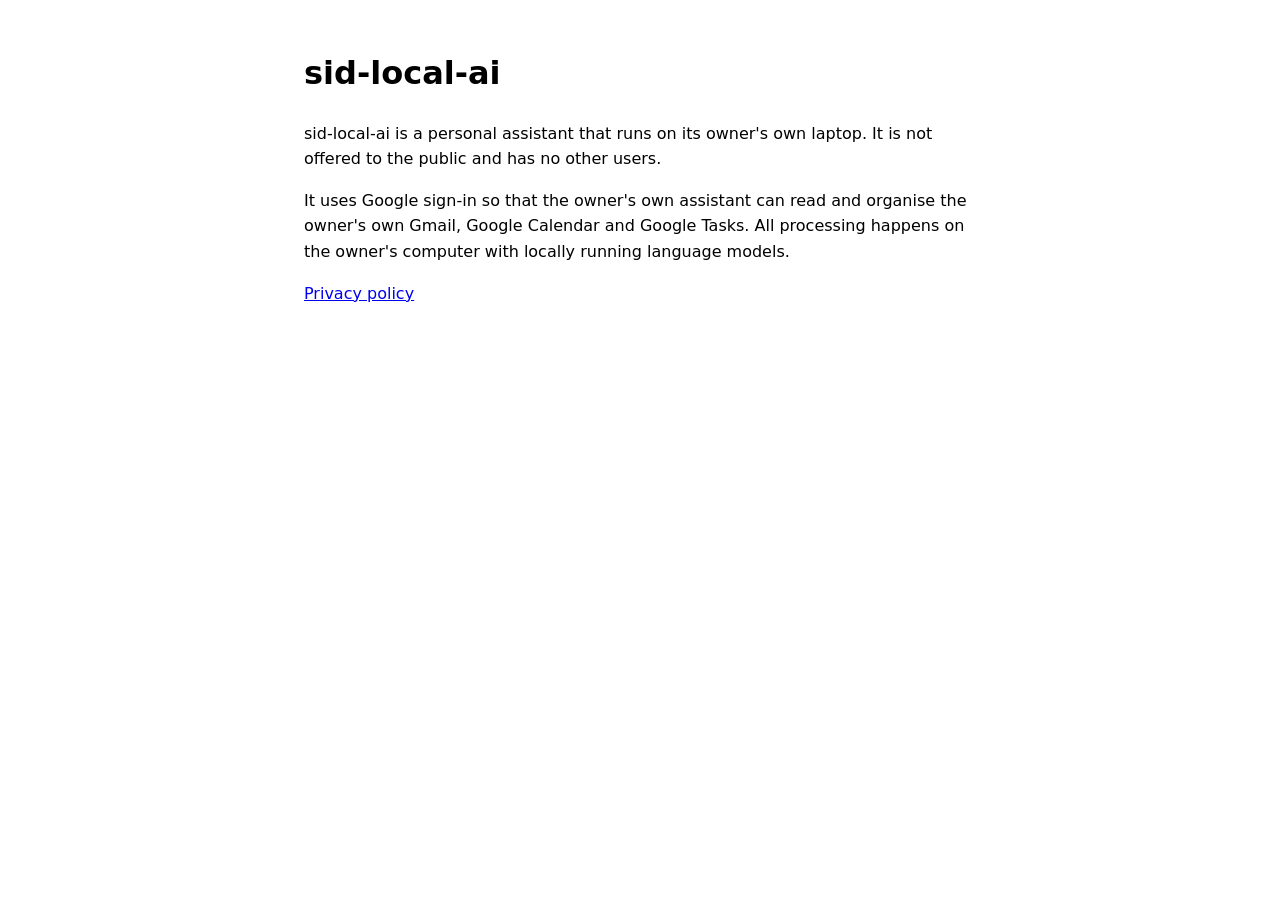
<file: sid-local-ai/index.html>
<!doctype html>
<html lang="en">
<head>
<meta charset="utf-8">
<meta name="viewport" content="width=device-width, initial-scale=1">
<title>sid-local-ai</title>
<style>
  :root { color-scheme: light dark; }
  body { font: 16px/1.6 system-ui, sans-serif; max-width: 42rem; margin: 3rem auto; padding: 0 1rem; }
</style>
</head>
<body>
<h1>sid-local-ai</h1>
<p>sid-local-ai is a personal assistant that runs on its owner's own laptop. It is not offered to the public and
has no other users.</p>
<p>It uses Google sign-in so that the owner's own assistant can read and organise the owner's own Gmail,
Google Calendar and Google Tasks. All processing happens on the owner's computer with locally running
language models.</p>
<p><a href="privacy.html">Privacy policy</a></p>
</body>
</html>
</file>
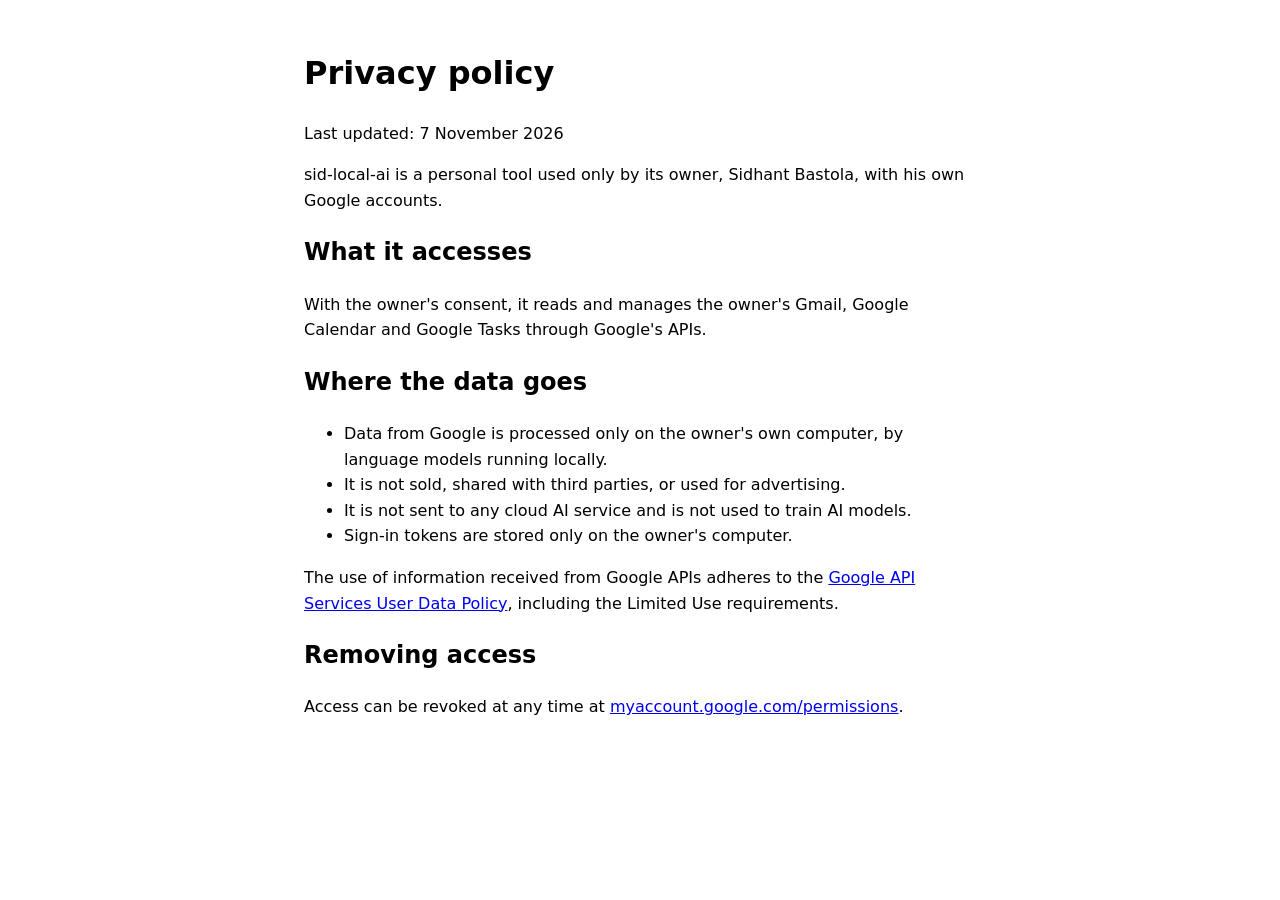
<file: sid-local-ai/privacy.html>
<!doctype html>
<html lang="en">
<head>
<meta charset="utf-8">
<meta name="viewport" content="width=device-width, initial-scale=1">
<title>sid-local-ai privacy policy</title>
<style>
  :root { color-scheme: light dark; }
  body { font: 16px/1.6 system-ui, sans-serif; max-width: 42rem; margin: 3rem auto; padding: 0 1rem; }
</style>
</head>
<body>
<h1>Privacy policy</h1>
<p>Last updated: 7 November 2026</p>
<p>sid-local-ai is a personal tool used only by its owner, Sidhant Bastola, with his own Google accounts.</p>
<h2>What it accesses</h2>
<p>With the owner's consent, it reads and manages the owner's Gmail, Google Calendar and Google Tasks through
Google's APIs.</p>
<h2>Where the data goes</h2>
<ul>
  <li>Data from Google is processed only on the owner's own computer, by language models running locally.</li>
  <li>It is not sold, shared with third parties, or used for advertising.</li>
  <li>It is not sent to any cloud AI service and is not used to train AI models.</li>
  <li>Sign-in tokens are stored only on the owner's computer.</li>
</ul>
<p>The use of information received from Google APIs adheres to the
<a href="https://developers.google.com/terms/api-services-user-data-policy">Google API Services User Data Policy</a>,
including the Limited Use requirements.</p>
<h2>Removing access</h2>
<p>Access can be revoked at any time at
<a href="https://myaccount.google.com/permissions">myaccount.google.com/permissions</a>.</p>
</body>
</html>
</file>
